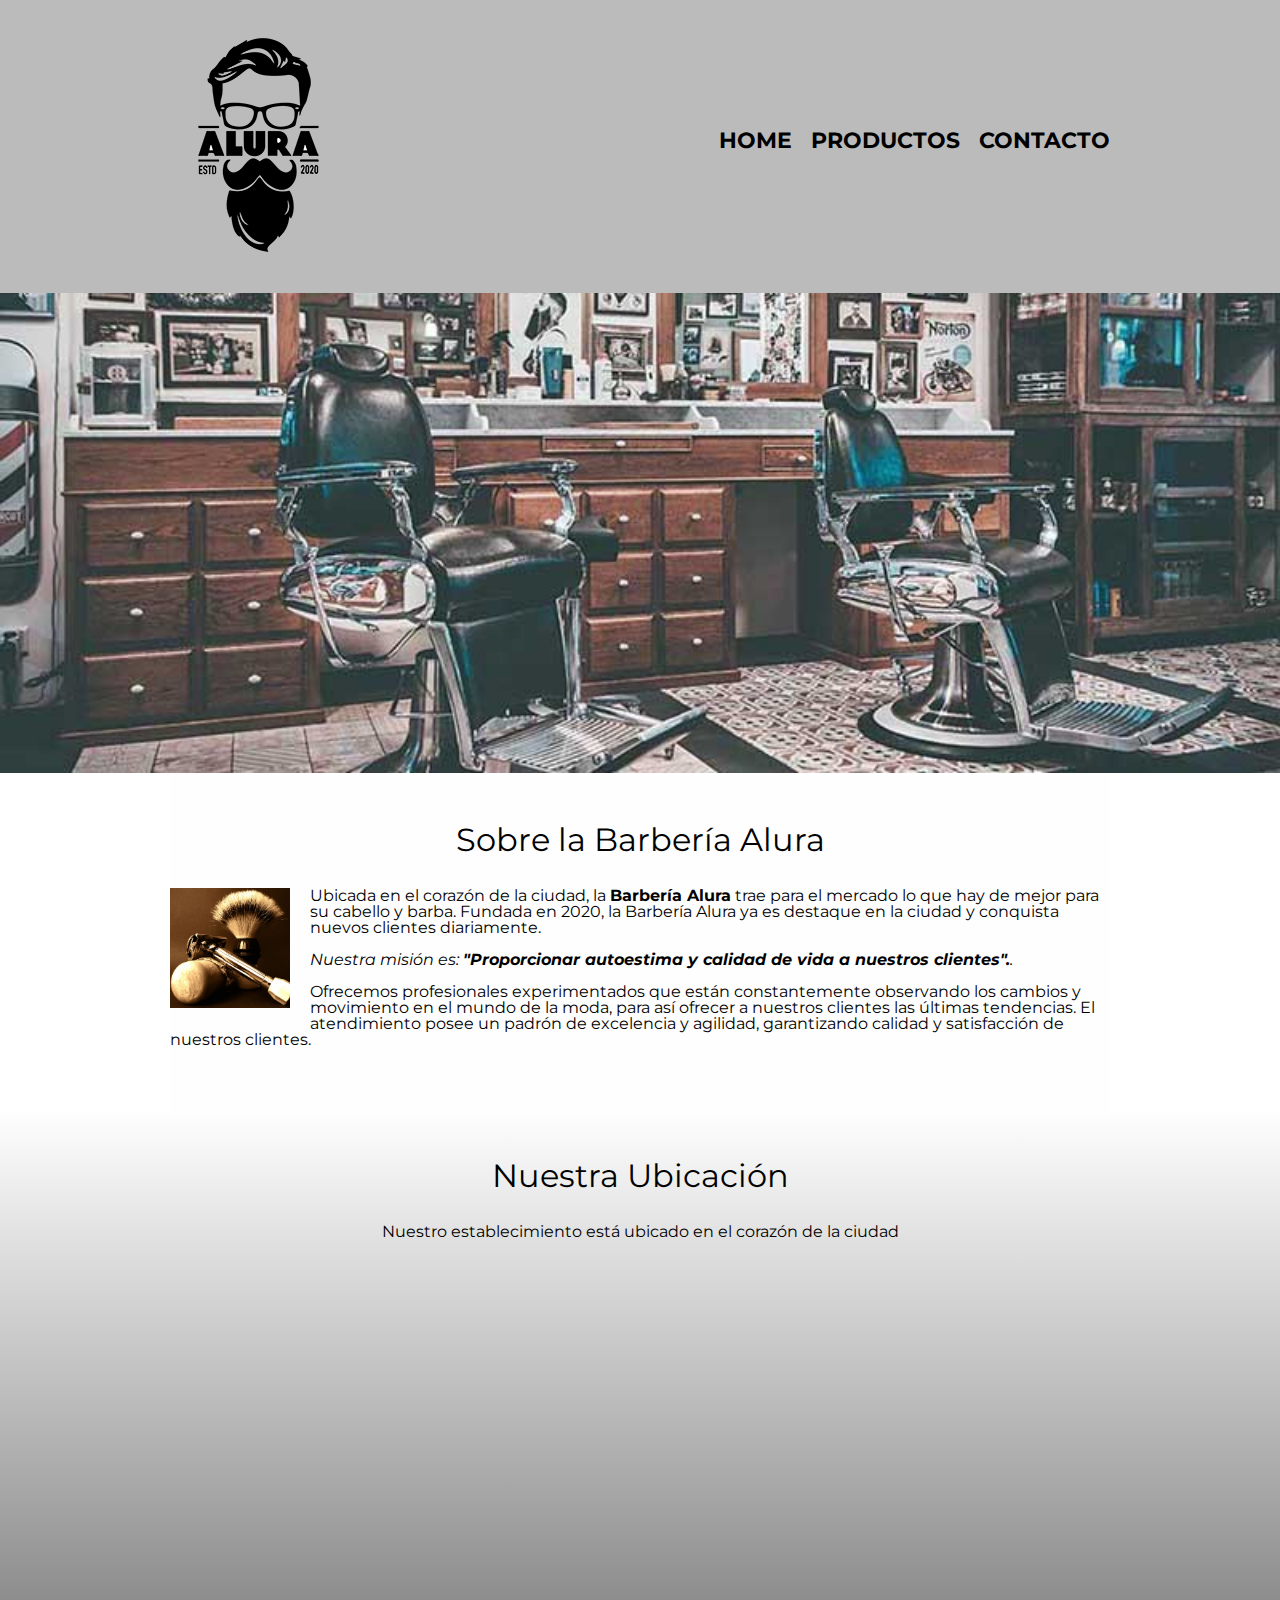
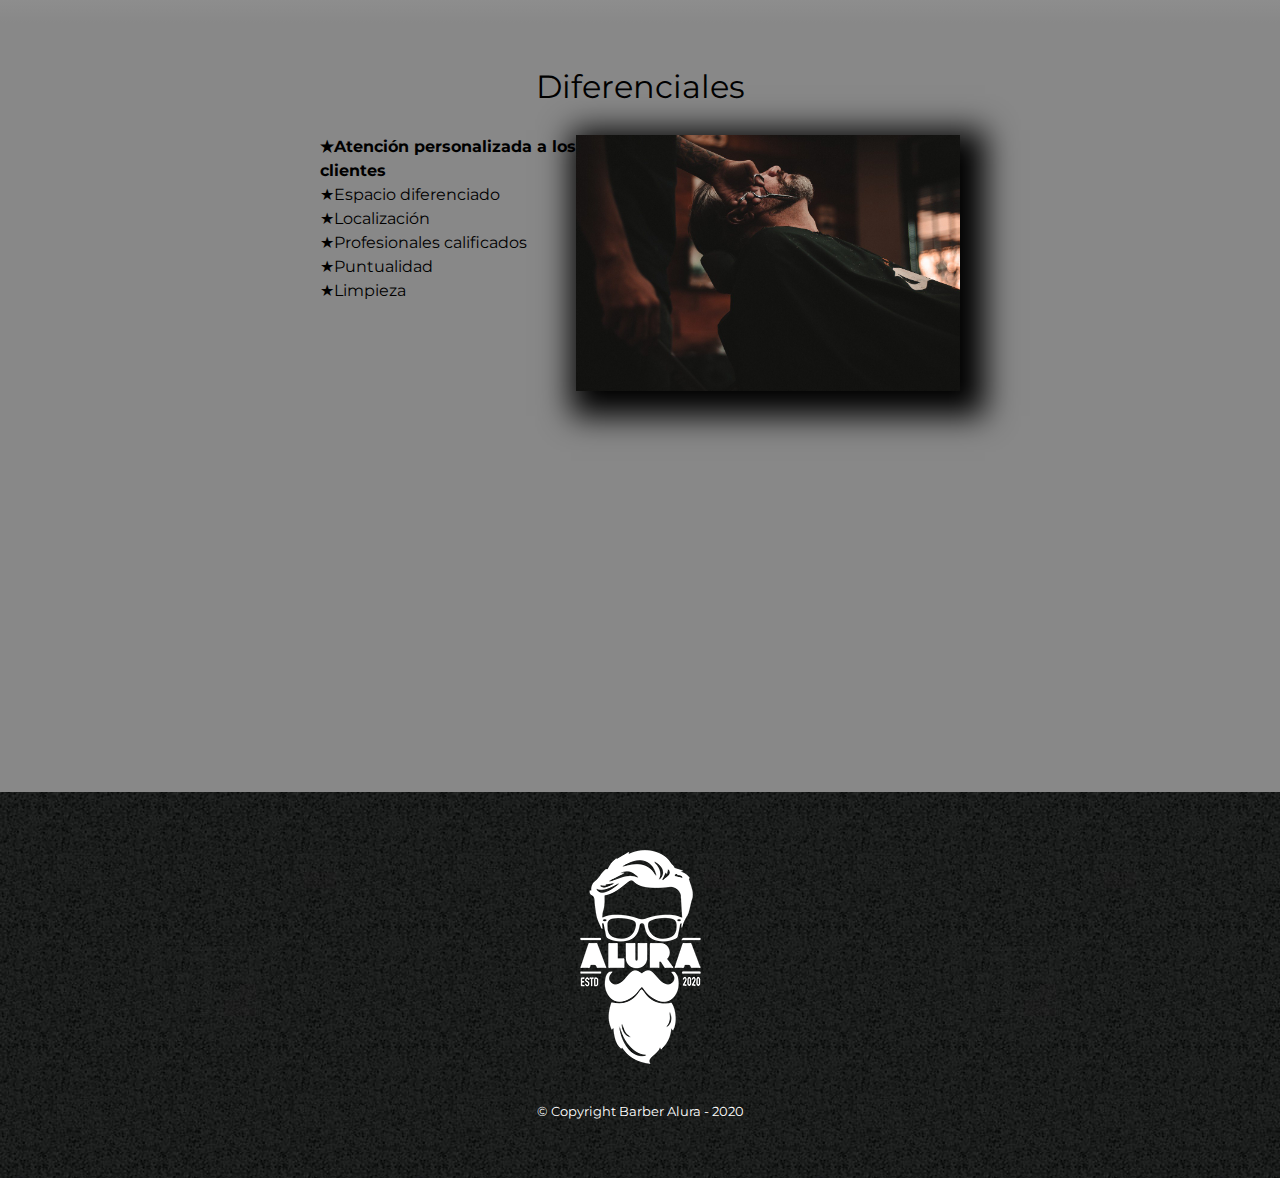
<file: index.html>
<!DOCTYPE html>

<html lang="es">

    <head>

        <meta charset="UTF-8">
        <meta name="viewport" content="width=device-width">
        <title>Barbería Alura</title>
        <link rel="stylesheet" href="reset.css">
        <link rel="stylesheet" href="style.css">
        <link rel="preconnect" href="https://fonts.googleapis.com">
        <link rel="preconnect" href="https://fonts.gstatic.com" crossorigin>
        <link href="https://fonts.googleapis.com/css2?family=Montserrat:wght@300&display=swap" rel="stylesheet">
        <link rel="shortcut icon" href="imagenes/cabello+barba.ico">
    </head>

    <body>

        <header>
            <div class="caja">
                <h1><img src="imagenes/logo.png"></h1>
                <nav>
                    <ul>
                        <li><a href="index.html">Home</a></li>
                        <li><a href="productos.html">Productos</a></li>
                        <li><a href="contacto.html">Contacto</a></li>
                    </ul>
                </nav>
            </div>
        </header>

        <img class="banner" src="banner/banner.jpg">

        <main>
            <section class="principal">

                <h2 class="titulo-principal">Sobre la Barbería Alura</h2>
   
                <img class="utensilios" src="imagenes/utensilios.jpg" alt="Utensilios de un barbero">

                <p>Ubicada en el corazón de la ciudad, la <strong>Barbería Alura</strong> trae para el mercado lo que hay de mejor para su cabello y barba. Fundada en 2020, la Barbería Alura ya es destaque en la ciudad y conquista nuevos clientes diariamente.</p>
                
                <p id="misión"><em>Nuestra misión es: <strong>"Proporcionar autoestima y calidad de vida a nuestros clientes".</strong>.</em></p>
    
                <p>Ofrecemos profesionales experimentados que están constantemente observando los cambios y movimiento en el mundo de la moda, para así ofrecer a nuestros clientes las últimas tendencias. El atendimiento posee un padrón de excelencia y agilidad, garantizando calidad y satisfacción de nuestros clientes.</p>
    
            </section>

            <section class="mapa">
                <h3 class="titulo-principal">Nuestra Ubicación</h3>
                <p>Nuestro establecimiento está ubicado en el corazón de la ciudad</p>

                <div class="mapa-contenido">
                    <iframe src="https://www.google.com/maps/embed?pb=!1m18!1m12!1m3!1d34784.869470159!2d-46.65499870427411!3d-23.593248407555798!2m3!1f0!2f0!3f0!3m2!1i1024!2i768!4f13.1!3m3!1m2!1s0x94ce5a2b2ed7f3a1%3A0xab35da2f5ca62674!2sCaelum%20-%20Education%20and%20Innovation!5e0!3m2!1ses-419!2sbr!4v1602972945026!5m2!1ses-419!2sbr" width="100%" height="300" frameborder="0" style="border:0;" allowfullscreen="" aria-hidden="false" tabindex="0"></iframe>
                </div>


            </section>
    
            <section class="diferenciales">
    
                <h2 class="titulo-principal">Diferenciales</h2>
                
                <div class="contenido-diferenciales">
                    <ul class="lista-diferenciales">
                        <li class="items">Atención personalizada a los clientes</li>
                        <li class="items">Espacio diferenciado</li>
                        <li class="items">Localización</li>
                        <li class="items">Profesionales calificados</li>
                        <li class="items">Puntualidad</li>
                        <li class="items">Limpieza</li>
                    </ul><img src="diferenciales/diferenciales.jpg" class="imagen-diferenciales">
        
                </div>
                <div class="video">
                    <iframe width="100%" height="315" src="https://www.youtube.com/embed/wcVVXUV0YUY" title="YouTube video player" frameborder="0" allow="accelerometer; autoplay; clipboard-write; encrypted-media; gyroscope; picture-in-picture; web-share" allowfullscreen></iframe>
                </div>
            </section>
            

            
        </main>

        <footer>
            <img src="imagenes/logo-blanco.png">
            <p class="copyright">&copy Copyright Barber Alura - 2020</p>
        </footer>

    </body>
</html>
</file>
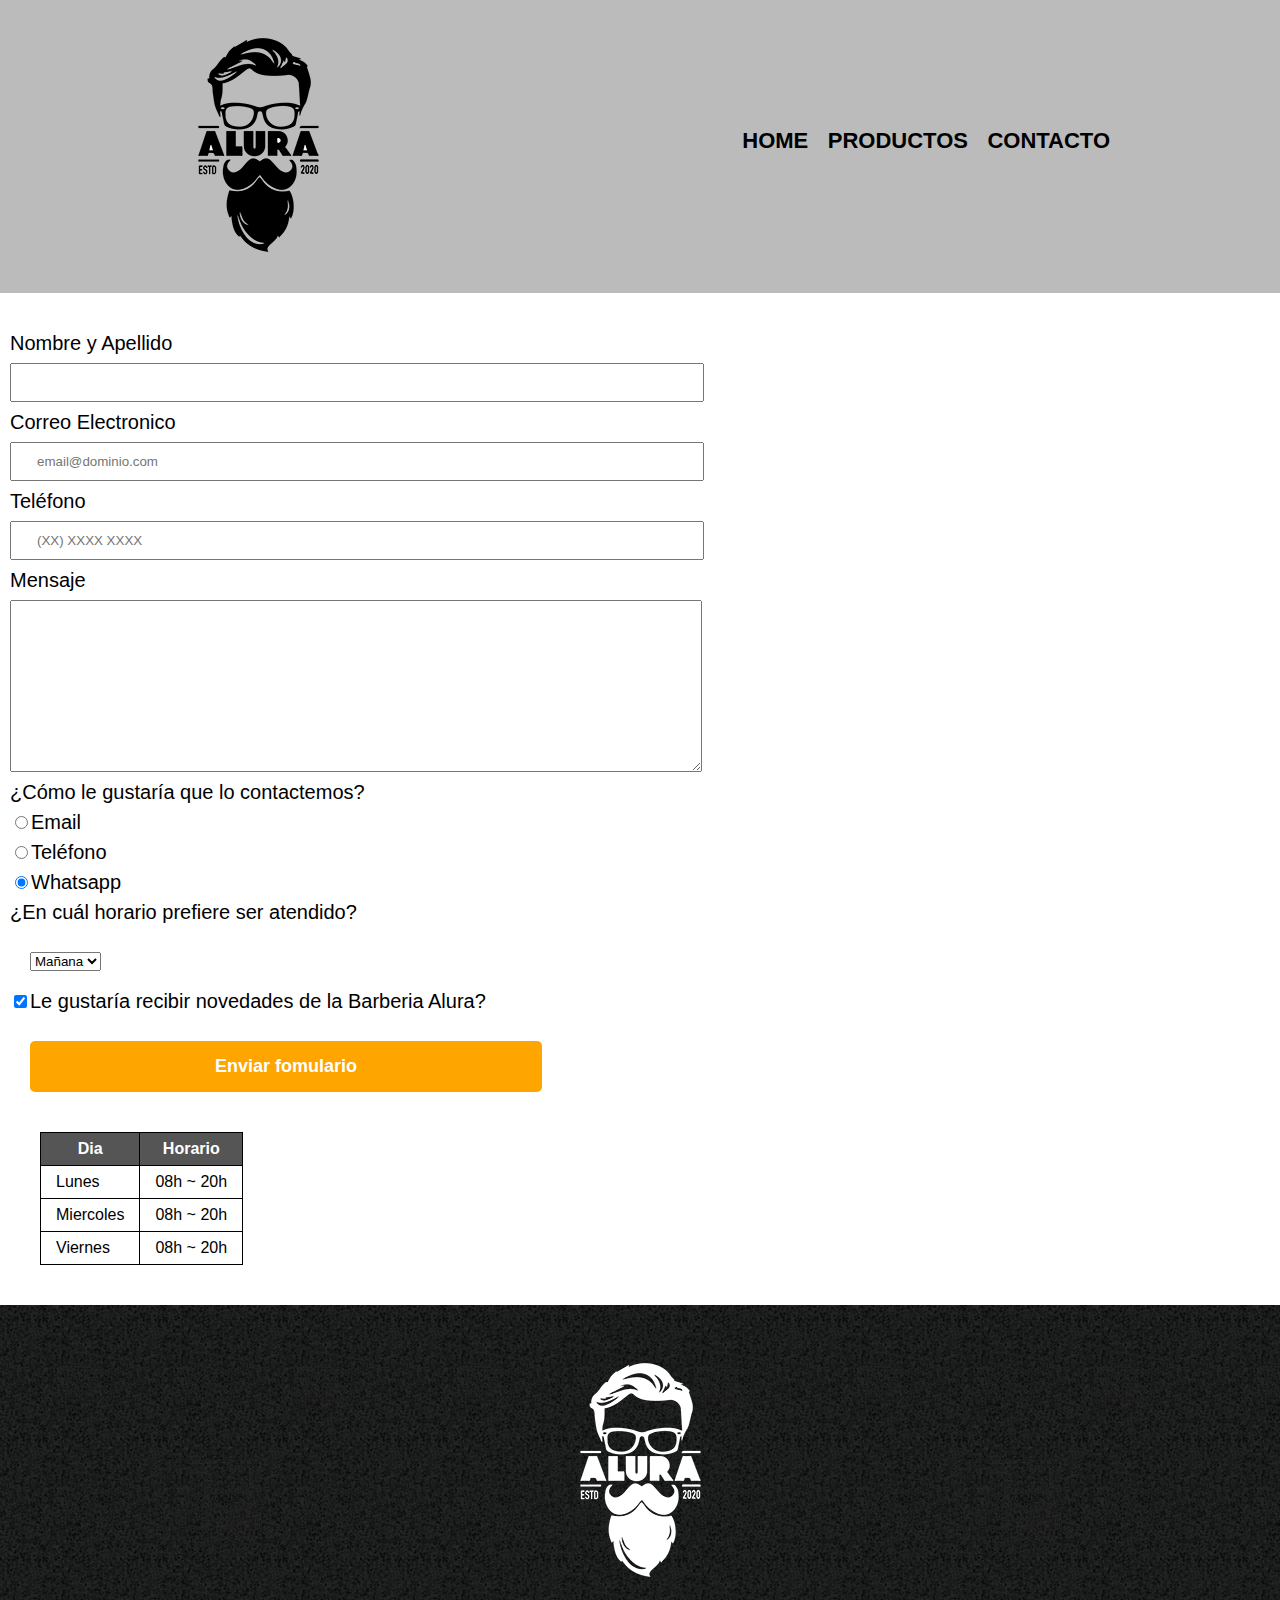
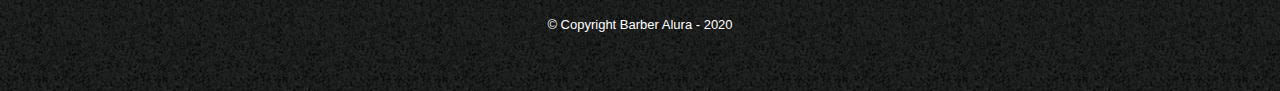
<file: contacto.html>
<!DOCTYPE html>

<html lang="es">

    <head>
        <meta charset="UTF-8">
        <meta name="viewport" content="width=device-width">
        <title>Contacto - Barbería Alura</title>
        <link rel="stylesheet" href="reset.css">
        <link rel="stylesheet" href="style.css">
        <link rel="shortcut icon" href="imagenes/cabello+barba.ico">
    </head>
    <body>
        <header>
            <div class="caja">
                <h1><img src="imagenes/logo.png" alt="Logo de la Barbería Alura"></h1>
                <nav>
                    <ul>
                        <li><a href="index.html">Home</a></li>
                        <li><a href="productos.html">Productos</a></li>
                        <li><a href="contacto.html">Contacto</a></li>
                    </ul>
                </nav>
            </div>
        </header>
        <main>
            <form>
                <label for="nombreapellido">Nombre y Apellido</label>
                <input type="text" id="nombreapellido" class="input-padron" required>

                <label for="correoelectronico">Correo Electronico</label>
                <input type="email" id="correoelectronico" class="input-padron" required placeholder="email@dominio.com">

                <label for="telefono">Teléfono</label>
                <input type="tel" id="telefono" class="input-padron" required placeholder="(XX) XXXX XXXX">

                <label for="mensaje">Mensaje</label>
                <textarea cols="70" rows="10" id="mensaje" class="input-padron" required></textarea>

                <fieldset>
                    <legend>¿Cómo le gustaría que lo contactemos?</legend>

                    <label for="radio-email"><input type="radio" name="contacto" value="email" id="radio-email">Email</label>
    
                    <label for="radio-telefono"><input type="radio" name="contacto" value="telefono" id="radio-telefono">Teléfono</label>
                    
                    <label for="radio-whatsapp"><input type="radio" name="contacto" value="whatsapp" id="radio-whatsapp" checked>Whatsapp</label>
                </fieldset>

                <fieldset>
                    <legend>¿En cuál horario prefiere ser atendido?</legend>
                    <select class="horario">
                        <option>Mañana</option>
                        <option>Tarde</option>
                        <option>Noche</option>
                    </select>
                </fieldset>


                <label class="checkbox"><input type="checkbox" checked>Le gustaría recibir novedades de la Barberia Alura?</label>

                <input type="submit" value="Enviar fomulario" class="enviar">

            </form>
            
            <table>
                <thead>
                    <tr>
                        <th>Dia</th>
                        <th>Horario</th>
                    </tr>
                </thead>
                <tbody>
                    <tr>
                        <td>Lunes</td>
                        <td>08h ~ 20h</td>
                    </tr>
                    <tr>
                        <td>Miercoles</td>
                        <td>08h ~ 20h</td>
                    </tr>
                    <tr>
                        <td>Viernes</td>
                        <td>08h ~ 20h</td>
                    </tr>
                </tbody>
            </table>
        </main>
        <footer>
            <img src="imagenes/logo-blanco.png" alt="Logo de la Barbería Alura">
            <p class="copyright">&copy Copyright Barber Alura - 2020</p>
        </footer>
    </body>
</html>
</file>
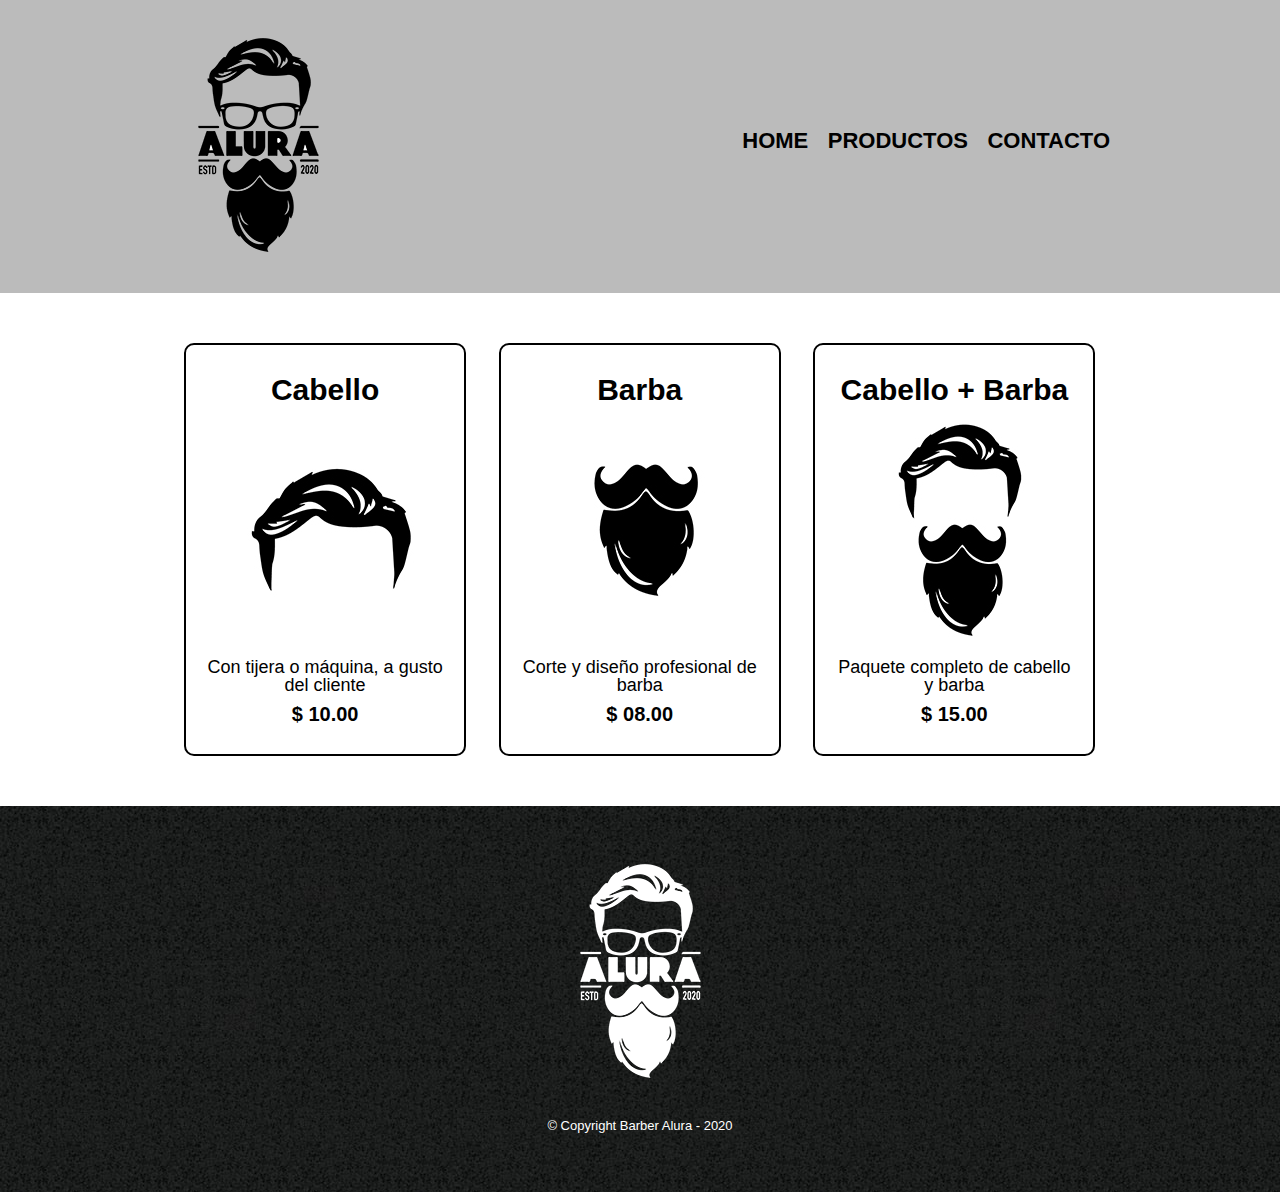
<file: productos.html>
<!DOCTYPE html>

<html lang="es">

    <head>
        <meta charset="UTF-8">
        <meta name="viewport" content="width=device-width">
        <title>Productos - Barbería Alura</title>
        <link rel="stylesheet" href="reset.css">
        <link rel="stylesheet" href="style.css">
        <link rel="shortcut icon" href="imagenes/cabello+barba.ico">
    </head>
    <body>
        <header>
            <div class="caja">
                <h1><img src="imagenes/logo.png"></h1>
                <nav>
                    <ul>
                        <li><a href="index.html">Home</a></li>
                        <li><a href="productos.html">Productos</a></li>
                        <li><a href="contacto.html">Contacto</a></li>
                    </ul>
                </nav>
            </div>
        </header>

        <main>
            <ul class="productos">
                <li>
                    <h2>Cabello</h2>
                    <img src="imagenes/cabello.jpg">
                    <p class="producto-descripcion">Con tijera o máquina, a gusto del cliente</p>
                    <p class="producto-precio">$ 10.00</p>
                </li>
                <li>
                    <h2>Barba</h2>
                    <img src="imagenes/barba.jpg">
                    <p class="producto-descripcion">Corte y diseño profesional de barba</p>
                    <p class="producto-precio">$ 08.00</p>
                </li>
                <li>
                    <h2>Cabello + Barba</h2>
                    <img src="imagenes/cabello+barba.jpg">
                    <p class="producto-descripcion">Paquete completo de cabello y barba</p>
                    <p class="producto-precio">$ 15.00</p>     
                </li>
            </ul>
        </main>

        <footer>
            <img src="imagenes/logo-blanco.png">
            <p class="copyright">&copy Copyright Barber Alura - 2020</p>
        </footer>
    </body>
</html>
</file>
<file: style.css>
body{
    font-family: 'Montserrat', sans-serif;
}

header {
    background-color: #BBBBBB;
    padding: 20px 0;
}

.caja{
    width: 940px;
    position: relative;
    margin: 0 auto;
}

nav{
    position: absolute;
    top:110px;
    right: 0;
}

nav li{
    display: inline;
    margin: 0 0 0 15px;
}

nav a{
    text-transform: uppercase;
    color: #000000;
    font-weight: bold;
    font-size: 22px;
    text-decoration: none;
}

nav a:hover{
    color: #c78c19;
    text-decoration: underline;
}

.productos{
    width: 940px;
    margin: 0 auto;
    padding: 50px;
}


.productos li{
    display: inline-block;
    text-align: center;
    width: 30%;
    vertical-align: top;
    margin: 0 1.5%;
    padding: 30px 20px;
    box-sizing: border-box;
    border: 2px solid #000000;
    border-radius: 10px;
}

.productos li:hover{
    border-color: #c78c19;
}

.productos li:active{
    border-color: #088c19;
}

.productos h2{
    font-size: 30px;
    font-weight: bold;
}

.productos li:hover h2{
    font-size: 33px;
}

.producto-descripcion{
    font-size: 18px;
}

.producto-precio{
    font-size: 20px;
    font-weight: bold;
    margin-top:10px;
}

footer{
    text-align: center;
    background: url(imagenes/bg.jpg);
    padding:40px;
}

.copyright{
    color: #FFFFFF;
    font-size: 13px;
    margin: 20px;
}

form{
    margin: 40px 0;
}

form label, form legend{
    display: block;
    font-size: 20px;
    margin: 0 0 10px;
}

.input-padron{
    display: block;
    margin: 0 0 20px;
    padding: 10px 25px;
    width: 50%;
}

form label, .input-padron, form legend{
    margin: 0 0 10px 10px;
}

.horario{
    margin: 20px 0 20px 30px;
}

.checkbox{
    margin: 0 0 10px 10px;
}

.enviar{
    width: 40%;
    padding: 15px 0;
    font-size: 18px;
    font-weight: bold;
    color: white;
    background: orange;
    border: none;
    border-radius: 5px;
    transition: 1s all;
    cursor: pointer;
    margin: 20px 0 0 30px;
}


.enviar:hover{
    background: darkorange;
    transform: scale(1.1);
}

table{
    margin: 40px 40px;
}

thead{
    background: #555555;
    color: white;
    font-weight: bold;
}

td, th{
    border: 1px solid #000000;
    padding: 8px 15px;
}

/*Aquí inicia el CSS para nuestra home*/

.banner{
    width: 100%;
}

.principal{
    padding: 3em 0;
    background: #FEFEFE;
    width: 940px;
    margin: 0 auto;
}

.titulo-principal{
    text-align: center;
    font-size: 2em;
    margin: 0 0 1em;
    clear:left;
}

.principal p{
    margin: 0 0 1em;
}

.principal strong{
    font-weight: bold;
}

.principal em{
    font-style: italic;
}

.utensilios{
    width: 120px;
    float:left;
    margin: 0 20px 20px 0;
}

.mapa{
    padding: 3em 0;
    background: linear-gradient(#FEFEFE, #888888);
}

.mapa p{
    margin: 0 0 2em;
    text-align: center;
}

.mapa-contenido{
    width: 940px;
    margin: 0 auto;
}

.diferenciales{
    padding: 3em 0;
    background: #888888;
}

.contenido-diferenciales{
    width: 640px;
    margin: 0 auto;
}

.lista-diferenciales{
    width: 40%;
    display: inline-block;
    vertical-align: top;
}

.items{
    line-height: 1.5;
}

.items:before{
    content:"★";
}

.items:first-child{
    font-weight: bold;
}

.imagen-diferenciales{
    width: 60%;
    transition: 400ms;
    box-shadow: 10px 10px 30px 15px #000000;
}

.imagen-diferenciales:hover{
    opacity: 0.3;
}

.video{
    width: 560px;
    margin: 1em auto;
}

@media screen and (max-width:480px){
    h1{
        text-align: center;
    }

    nav{
        position: static;
    }

    .caja, .principal, .mapa-contenido, .contenido-diferenciales, .video{
        width: auto;
    }

    .lista-diferenciales, .imagen-diferenciales{
        width: 100%;
    }

    /*Aquí inicia para Productos reponsive */
    .productos, .productos li{
        width: auto;
    }

    .productos li{
        margin: 2.5%;
    }

    /*Aquí inicia para Contacto responsive*/

    label, .input{
        width: auto;
    }

    .horario{
        margin: 20px 0 20px 40%;
    }

    .enviar{
        margin: 20px 0 0 30%;
    }

}
</file>
